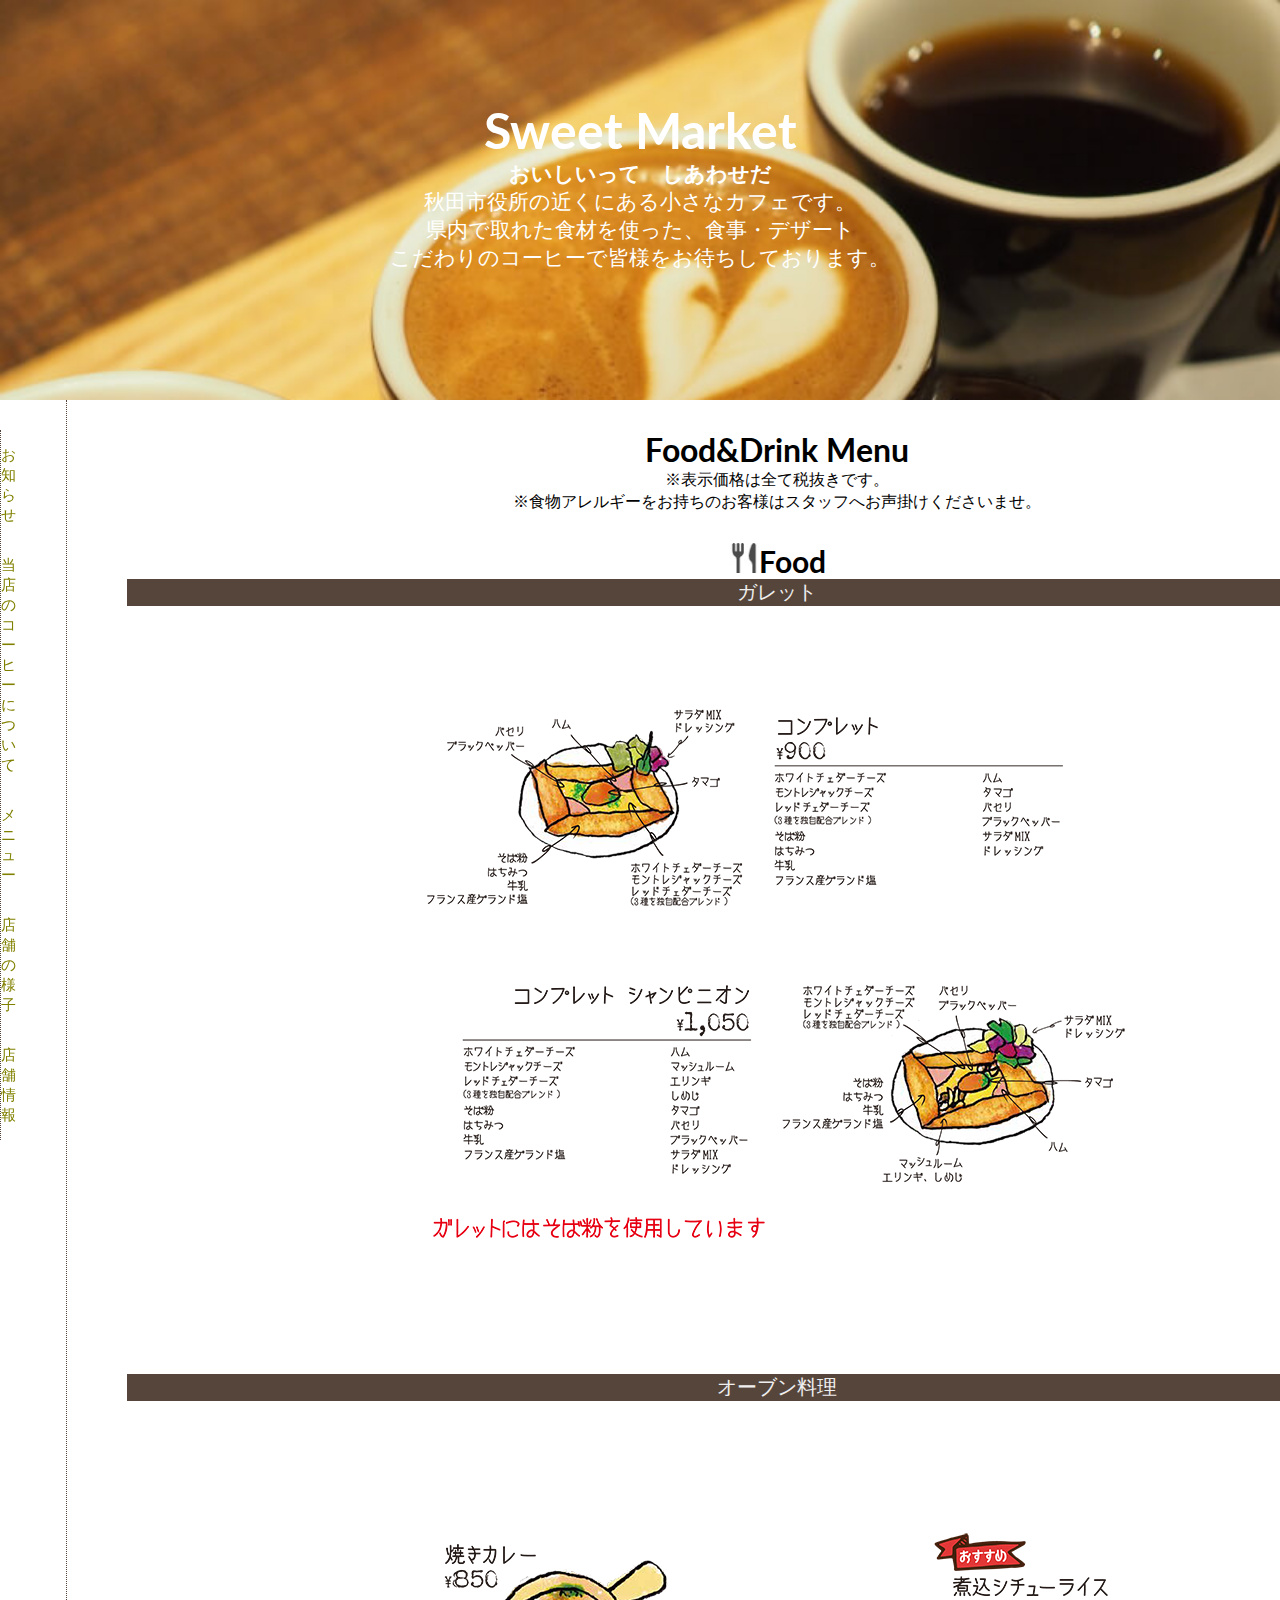
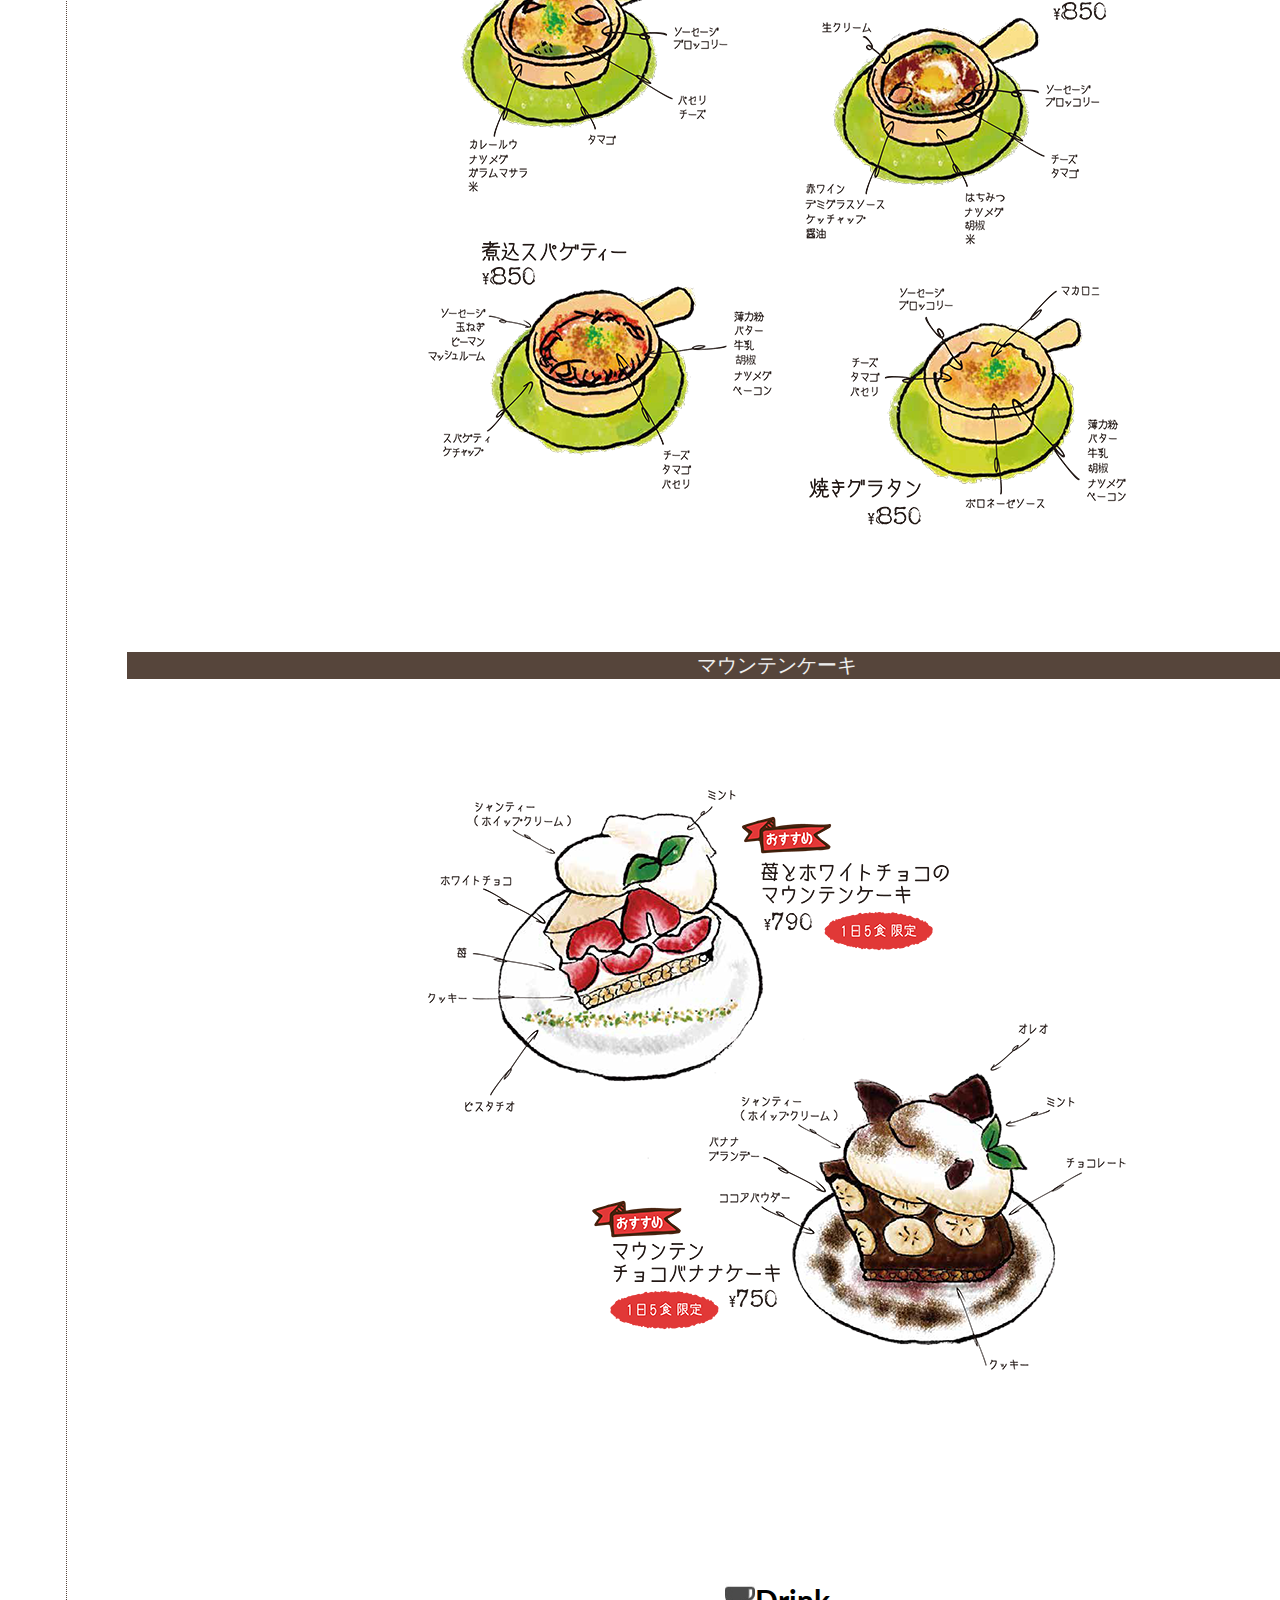
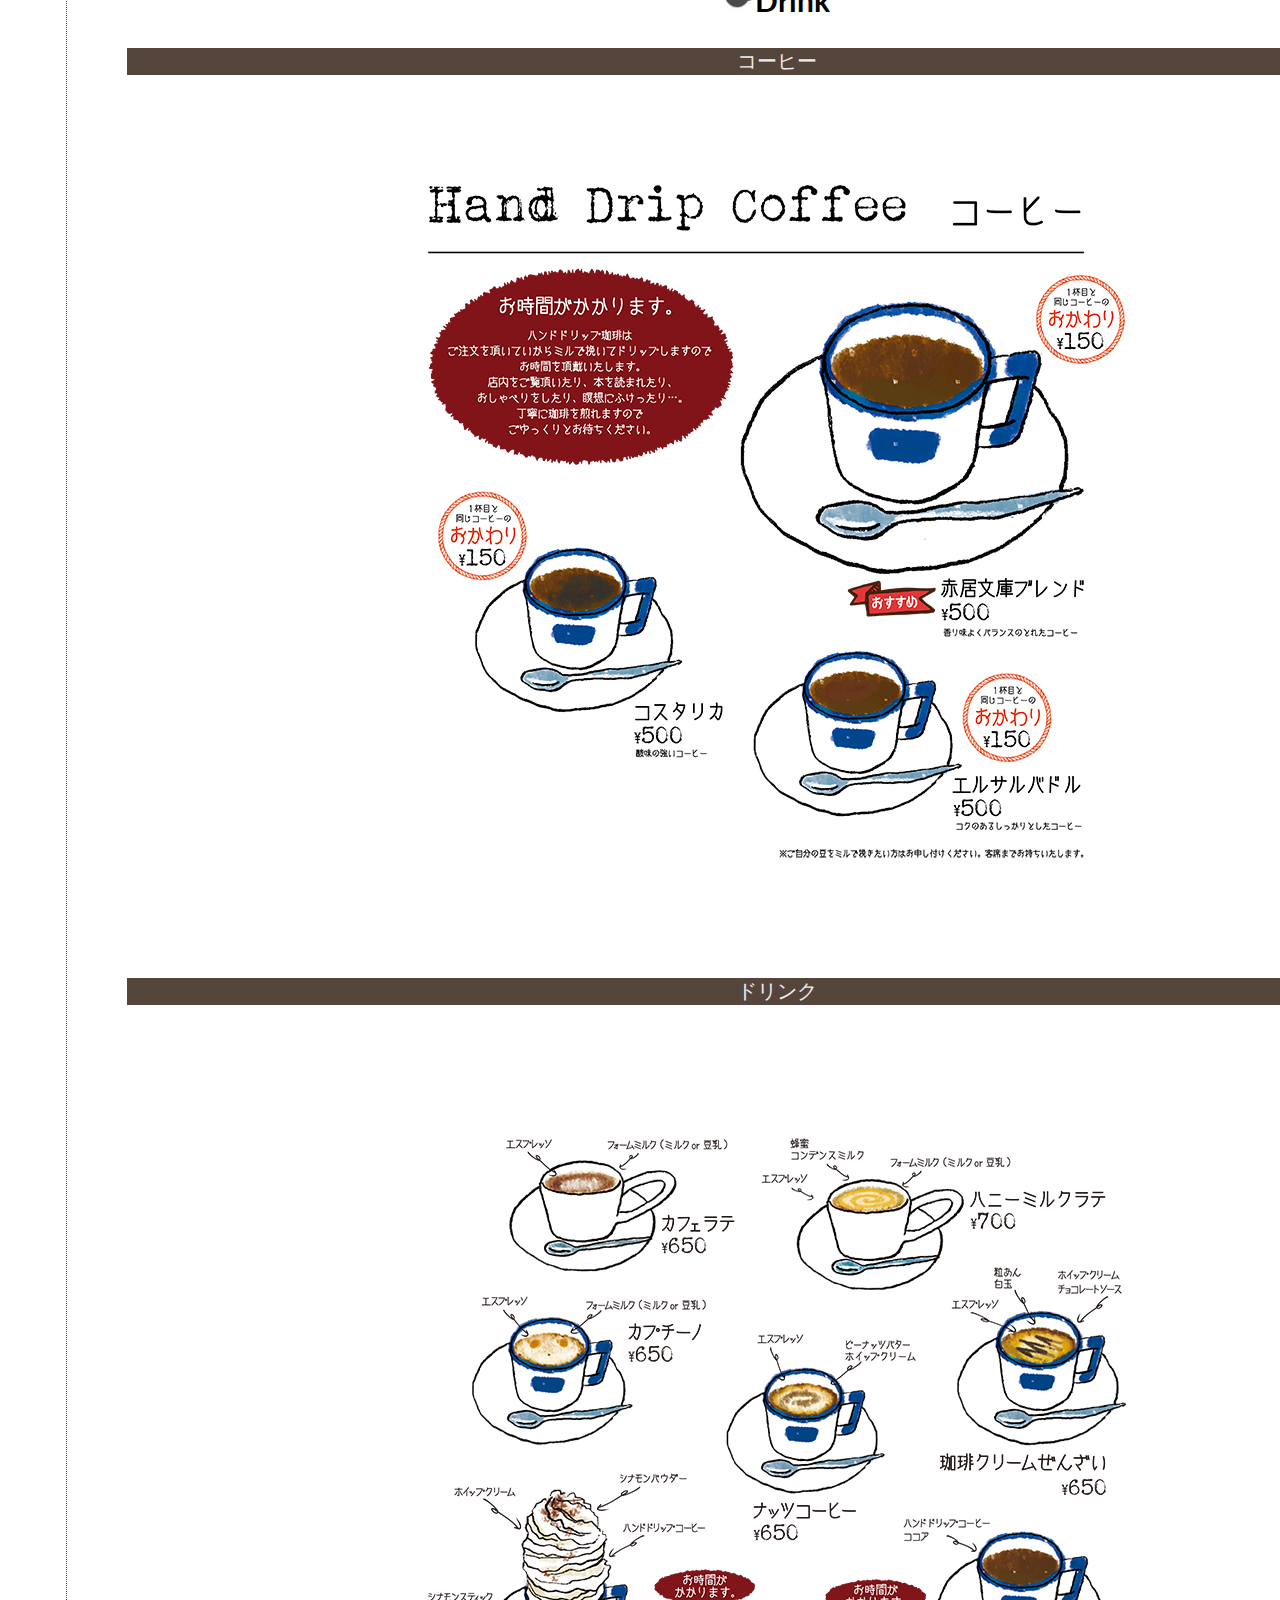
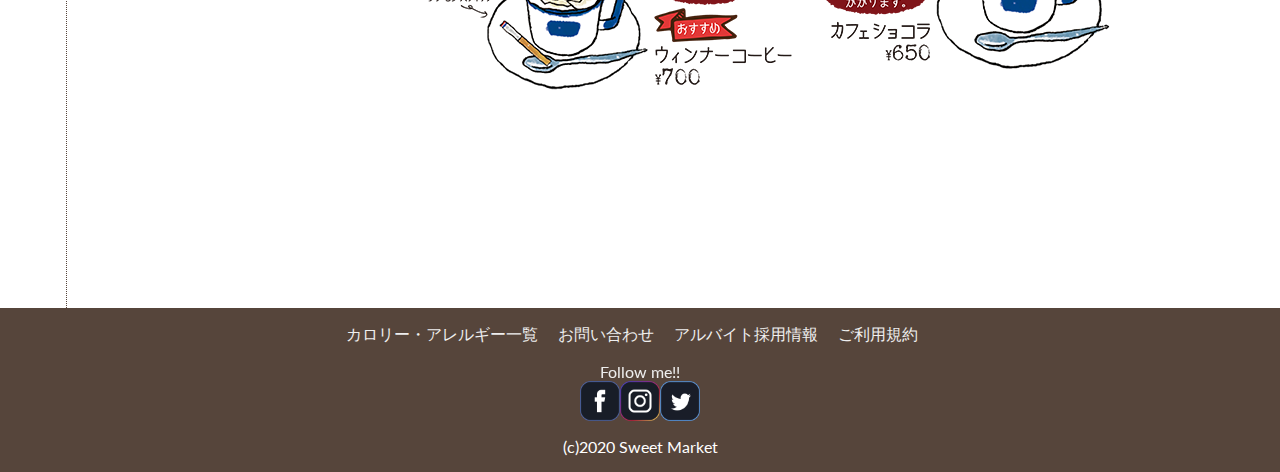
<file: menu.html>
<!DOCTYPE html>
<html lang="ja">
<head>
<meta charset="utf-8">
<meta http-equiv="X-UA-Compatible" content="IE=edge">
<meta name="viewport" content="width=device-width, initial-scale=1.0, minimum-scale=1.0, maximum-scale=1.0">
<link rel="stylesheet" href="menu.css">
<link rel="stylesheet" href="menuresponsive.css">
<title>Sweet Market</title>
<link href='https://fonts.googleapis.com/css?family=Lato' rel='stylesheet' type='text/css'>
</head>
<body>

 <div id="nav-toggle"><!--ハンバーガーマーク-->
	<div>
		<span></span>
		<span></span>
		<span></span>
	</div>
 </div>
 <header>
    <div id="main-visual">
        <h2>Sweet Market</h2>
        <p><strong>おいしいって　しあわせだ</strong><br>
          秋田市役所の近くにある小さなカフェです。<br>
          県内で取れた食材を使った、食事・デザート<br>
          こだわりのコーヒーで皆様をお待ちしております。
        </p>
    </div>
 </header>

 <div id="container">
  <aside id="sidebar">
	 <nav id="global-nav">
    <div class="border">
		 <ul>
      <li><a href="index.html #Notice">お知らせ</a></li>
      <li><a href="index.html #aboutcoffee">当店のコーヒーについて</a></li>
      <li><a href="menu.html">メニュー</a></li>
      <li><a href="index.hetml #State">店舗の様子</a></li>
      <li><a href="index.html #storeinformation">店舗情報</a></li>
     </ul>
    </div>
   </nav>
  </aside>

  <div class="border">
  <main>
   <div class="top">
    <h1 id="h1">Food&amp;Drink Menu</h1>
     <p>※表示価格は全て税抜きです。<br>
      ※食物アレルギーをお持ちのお客様はスタッフへお声掛けくださいませ。</p>
   </div>

   <div class="title">
      <h2><img src="icons/フォークとナイフのお食事アイコン素材.jpeg ">Food</h2>
   </div>

    <div class="content1">
      <div id="h1">ガレット</div>
       <div id="image1">
      　<img src="img/galette01.png">
       </div>
    </div>

    <div class="content">
     <div id="image2">
    　<div class="h1">オーブン料理</div>
    　 <img src="img/ovencooking01.png">　
     </div>
    </div>
    <div class="content">
     <div id="image3">
      <div class="h1">マウンテンケーキ</div>
       <img src="img/mountaincake01.png">
     </div>
     </div>

    <div class="title">
     <h2><img src="icons/コップアイコン.jpeg">Drink</h2>
    </div>

    <div class="content">
      <div class="h1">コーヒー</div>
      <div id="image4">
       <img src="img/coffee_drip.png">
      </div>
    </div>

    <div class="content">
      <div class="h1">ドリンク</div>
       <div id="image5">
      　<img src="img/drink01.png">
      </div>
    </div>
   </main>
  </div>
 </div>

 <div id="footer">
    <div class="footer-inner">
     <div class="footer-wrapper">
      <div class="footer-navi">
        <ul class="footer-ul">
          <li>カロリー・アレルギー一覧</li>
          <li>お問い合わせ</li>
          <li>アルバイト採用情報</li>
          <li>ご利用規約</li>
        </ul>
      </div>
     <div class ="SNS-icon">   <!--SNSリンク-->
     <p>Follow me!!</p>
     <ul>
     <li><a href="#"><img src="icons/facebookicon.png" class="appIconBig"></a></li>
     <li><a href="#"><img src="icons/instagramicon.png" class="appIconBig"></a></li>
     <li><a href="#"><img src="icons/twittericon.png" class="appIconBig"></a></li>
     </ul>
    </div>
    <div class="copyright">
    <p>(c)2020 Sweet Market</p>
    </div>
</body>
</html>

<script src="https://ajax.googleapis.com/ajax/libs/jquery/1.12.3/jquery.min.js"></script>
<script type="text/javascript">
(function($) {
    $(function () {
        $('.sub-menu').on({
            'mouseenter': function () {
                $(this).addClass('is-active');
            },
            'mouseleave': function () {
                $(this).removeClass('is-active');
            }
        });


        $('#nav-toggle,#overlay').on('click', function() {
            $('body').toggleClass('open');
        });
    });
})(jQuery);
</script>
</file>
<file: menu.css>
* {
	margin: 0;
	padding: 0;
}

*, *:before, *:after {
	-webkit-box-sizing: border-box;
	-moz-box-sizing: border-box;
	-ms-box-sizing: border-box;
	box-sizing: border-box;
}

html,body {
	height: 100%;
}



body {
	width: 100%;
	text-align: center;
	font-family: 'Lato', 'Hiragino Kaku Gothic Pro', 'ヒラギノ角ゴ Pro W3', Meiryo, メイリオ, Osaka, 'MS PGothic', arial, helvetica, sans-serif;
	background: white;
	-webkit-text-size-adjust: 100%;
}


/* ヘッダー　main-visual */
#main-visual {
    background-image: url(img/coffeevalley_ikebukuro_0_800.jpg);
    background-repeat: no-repeat;
    background-size: cover;
	height: 400px;
	-webkit-box-pack: center;
	-ms-flex-pack: center;
	-webkit-justify-content: center;
	justify-content: center;
	-webkit-box-align: center;
	-ms-flex-align: center;
	-webkit-align-items: center;
	align-items: center;
}
#main-visual h2 {
	font-size: 50px;
	padding-top: 100px;
    color: #fff;
    text-align: center;
}
#main-visual p{
	font-size: 131%;
	color: #fff;
    margin-bottom: .7em;
    text-align: center;
}

/* ここまで */

#container{
    display: flex;
}

#sidebar {
	top: 0;
	padding-top: 30px;
	font-size: 15px;
	width: 600px;
	height: 100%;
	position: -webkit-sticky;
	position: sticky;
	color: #565656;
	text-align: center;
}

#global-nav ul {
	list-style: none;
	margin-left: 0;
}
#global-nav > ul > li {
	position: relative;
}

#global-nav a {
	color: olive;
	text-decoration: none;
	display: block;
	padding: 15px 0;
	-moz-transition: background-color .3s linear;
	-webkit-transition: background-color .3s linear;
	transition: background-color .3s linear;
}
#global-nav .sub-menu.is-active > a,
#global-nav a:hover {
	color: #fff;
	background: #56453b;
}

#global-nav .sub-menu-nav a,
#global-nav .sub-menu:hover .sub-menu-nav {
	width: 230px;
}

/* sub-menu */
#global-nav .sub-menu-nav {
	background: #033560;
	color: #fff;
	top: 0;
	padding-top: 90px;
	left: 260px;
	width: 0;
	height: 100%;
	overflow: hidden;

	-moz-transition: width .2s ease-out;
	-webkit-transition: width .2s ease-out;
	transition: width .2s ease-out;
}
#global-nav .sub-menu.is-active > a:after,
#global-nav .sub-menu-head:hover:after {
	border-color: #fff;
}
#global-nav .sub-menu-nav a {
	color: #fff;
}
#global-nav .sub-menu-nav a:hover {
	color: #033560;
	background: #fff;
}


/* nav-toggle */
#nav-toggle {
	display: none;
	position: fixed;
	top: 15px;
	right: 15px;
	height: 32px;
}
#nav-toggle > div {
	position: relative;
	width: 32px;
}
#nav-toggle span {
	width: 100%;
	height: 2px;
	left: 0;
	display: block;
	background: #033560;
	position: absolute;
	-webkit-transition: .35s ease-in-out;
	-moz-transition: .35s ease-in-out;
	transition: .35s ease-in-out;
}

#nav-toggle span:nth-child(1) {
	top: 0;
}
#nav-toggle span:nth-child(2) {
	top: 11px;
}
#nav-toggle span:nth-child(3) {
	top: 22px;
}


#overlay {
	display: none;
	position: fixed;
	background: rgba(0,0,0,.6);
	width: 100%;
	height: 100%;
	top: 0;
	left: 0;
	right: 0;
	bottom: 0;
}
/*サイドバー・ハンバーガー終*/

/*メイン*/
main{
	margin: 30px;
	padding-left: 30px;
}

.border{
	border-left: 1px dotted #56453b;
	padding-right: 50px;

}


.title img{
	width: 30px;
	height: 30px;
}

.title h2{
	font-size: 30px;
	margin-top: 1em;
	
}

/*各コンテンツタイトル*/

/*先頭の所だけid*/
.content1 #h1{
	background-color: #56453b;
	color: #eee;
	font-size: 20px;
	line-height: normal;
	text-align: center;
}
.content .h1{
	background-color: #56453b;
	color: #eee;
	font-size: 20px;
	line-height: normal;
	text-align: center;
	margin-top:30px;
	margin-bottom: 30px;
}

.content {
		height: 900px;
}

#image1 img{
	padding: 80px 300px 80px 300px;
    display: block;
    margin: auto;
}

#image2 img{
	padding: 80px 300px 80px 300px;
    display: block;
    margin: auto;
}

#image3 img{
	padding: 80px 300px 80px 300px;
    display: block;
    margin: auto;
}

#image4 img{
	padding: 80px 300px 80px 300px;
    display: block;
    margin: auto;
}

#image5 img{
	padding: 80px 300px 80px 300px;
    display: block;
    margin: auto;
}
/**SNSリンク*/
.SNS-icon p{
    color: #eee;
    text-align: center;
}

.SNS-icon{

    position: relative;
    overflow: hidden;
  }


.SNS-icon ul {
    position: relative;
    left: 50%;
    float: left;
}
.SNS-icon ul li {
  position: relative;
  left: -50%;
  float: left;
  list-style: none;
}

.appIconBig{
    width: 40px;
    height: 40px;
    display: block;

   }

/*ここまで*/

.footer-inner{
    background-color: #56453b;


}

ul.footer-ul{
    text-align: center;
    padding: 1em 0;

}

ul.footer-ul li{
    color: #eee;
    display: -moz-inline-box;
    display: inline-block;
    display: inline;
    zoom: 1;
    padding-right: 1em;
}

#footer .copyright p{
    text-align: center;
    color: white;
    text-decoration: none;
    padding-top: 1em;
    padding-bottom: 1em;

}

/*完*/
</file>
<file: menuresponsive.css>
@media screen and (max-width: 900px) {
  * {
      margin: 0;
      padding: 0;
}

html,body {
  height: 100%;

}
main {
  background: #eee;
  width: 320px;
  margin: 0 auto;
}

#main-visual h2{
font-size: 28px;
}

#main-visual p{
font-size: 12px;
}


#sidebar {
  /*display: none;*/
  position: fixed;
  right: -300px;
  top: 0;
  height: 100%;
  width: 300px;
  color: #333;
  background: #fff;
  -webkit-transition: .35s ease-in-out;
  transition: .35s ease-in-out;
}

/* サブメニューは開けない */
#global-nav .sub-menu-head:after,
#global-nav .sub-menu-nav {
  display: none;
}
#nav-toggle {
  display: block;
}

/* nav open */
.open {
  overflow: hidden;
}
.open #overlay {
  display: block;
}
.open #sidebar  {
  -webkit-transform: translate3d(-300px,0,0);
  transform: translate3d(-300px,0,0);
}

/* #nav-toggle close */
.open #nav-toggle span:nth-child(1) {
  top: 11px;
  -webkit-transform: rotate(45deg);
  -moz-transform: rotate(45deg);
  transform: rotate(45deg);
}
.open #nav-toggle span:nth-child(2) {
  width: 0;
  left: 50%;
}
.open #nav-toggle span:nth-child(3) {
  top: 11px;
  -webkit-transform: rotate(-45deg);
  -moz-transform: rotate(-45deg);
  transform: rotate(-45deg);
}

/* z-index */
#overlay {
  z-index: 200;
}
#sidebar {
  z-index: 300;
}
#nav-toggle {
  z-index: 400;
}
.border{
    border-left: 1px dotted #eee;
    background-color: #eee;
    width: 100%;

}
.top #h1{
  font-size: 20px;
  padding: 10px 0;
}

.top p{
  font-size: 12px;
  text-align: left;
}

.title h2{
  font-size: 20px;
}


.content {
  height: 400px;
}
.content1 #h1{
	background-color: #56453b;
	color: #eee;
	font-size: 14px;
	line-height: normal;
  text-align: center;
  margin-top: 10px;
}
.content .h1{
	background-color: #56453b;
	color: #eee;
	font-size: 14px;
	line-height: normal;
	text-align: center;
	margin-top:10px;
	margin-bottom: 10px;
}


/*メニューイメージ*/

#image1 img{
padding: 10px 10px 0px 10px;
width: 293px;
height: 282px;

}

#image2 img{
  padding: 10px 10px 10px 10px;
  width: 293px;
  height: 282px;
}

#image2 h1{
  margin: 10;
}

#image3 img{
  padding: 10px 10px 10px 10px;
  width: 293px;
  height: 282px;
}

#image4 img{
  padding: 10px 10px 10px 10px;
  width: 293px;
  height: 282px;
}

#image5 img{
  padding: 10px 10px 10px 10px;
  width: 293px;
  height: 282px;
}

.footer-ul{
  font-size: 10px;
}

.appIconBig{
  width: 30px;
  height: 30px;
  display: block;

 }
}
</file>
